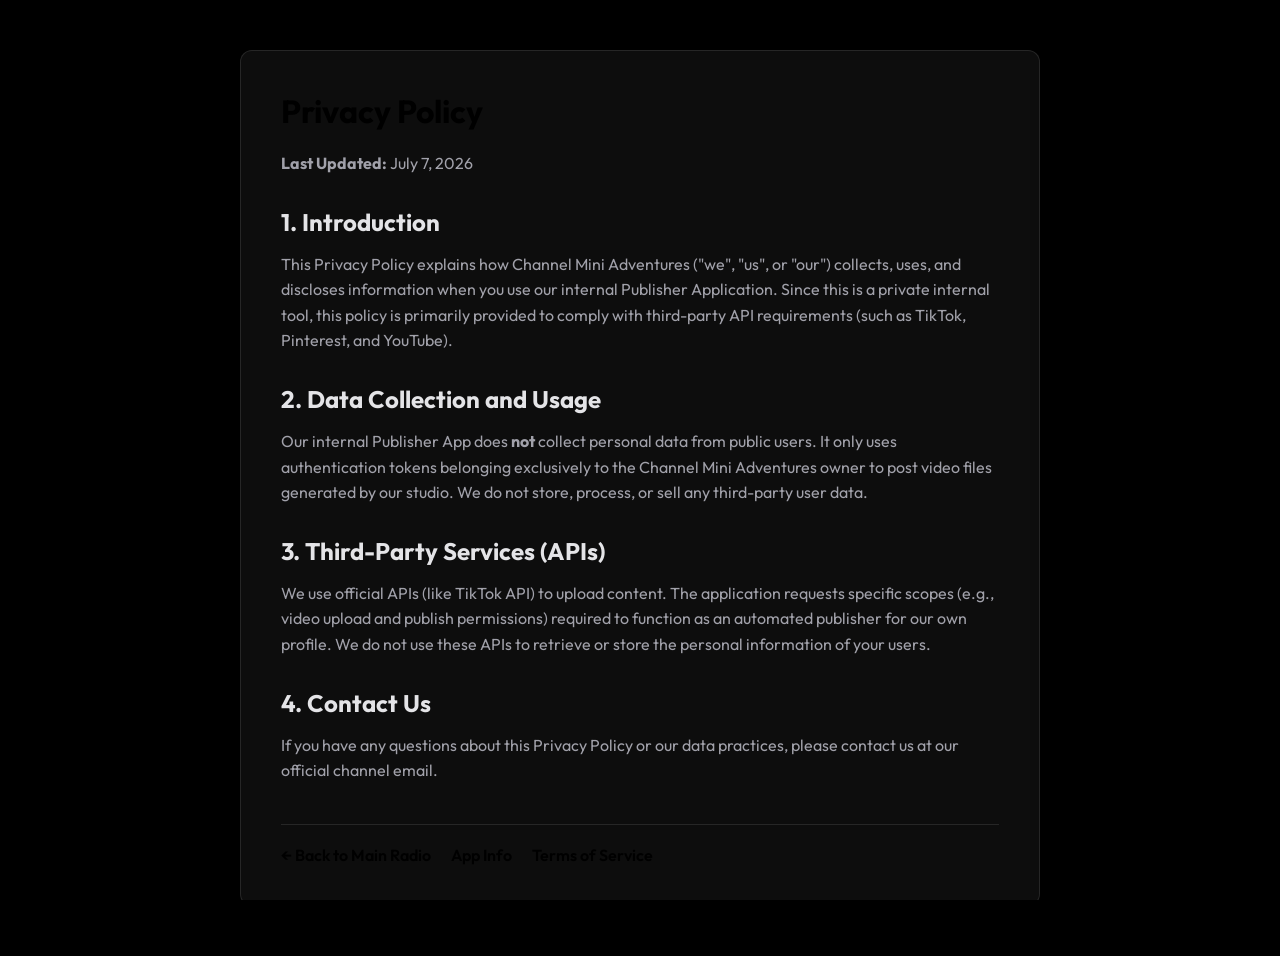
<file: privacy.html>
<!DOCTYPE html>
<html lang="en">
<head>
    <meta charset="UTF-8">
    <meta name="viewport" content="width=device-width, initial-scale=1.0">
    <title>Privacy Policy - Mini Adventures</title>
    <link rel="stylesheet" href="style.css">
    <link rel="preconnect" href="https://fonts.googleapis.com">
    <link rel="preconnect" href="https://fonts.gstatic.com" crossorigin>
    <link href="https://fonts.googleapis.com/css2?family=Outfit:wght@300;400;600&display=swap" rel="stylesheet">
    <link rel="icon" type="image/svg+xml" href="favicon2.svg">
    <style>
        .doc-container {
            max-width: 800px;
            margin: 50px auto;
            background: rgba(255, 255, 255, 0.05);
            backdrop-filter: blur(10px);
            border: 1px solid rgba(255,255,255,0.1);
            border-radius: 12px;
            padding: 40px;
            color: #f4f4f5;
        }
        .doc-container h1 { color: var(--primary, #00c2c7); margin-bottom: 20px; }
        .doc-container h2 { margin-top: 30px; margin-bottom: 15px; color: #e4e4e7; }
        .doc-container p { line-height: 1.6; color: #a1a1aa; margin-bottom: 15px; }
        .nav-links {
            margin-top: 40px;
            padding-top: 20px;
            border-top: 1px solid rgba(255,255,255,0.1);
            display: flex;
            gap: 20px;
        }
        .nav-links a { color: var(--primary, #00c2c7); text-decoration: none; font-weight: 600; }
        .nav-links a:hover { text-decoration: underline; }
    </style>
</head>
<body>
    <div class="overlay"></div>
    <div class="doc-container">
        <h1>Privacy Policy</h1>
        <p><strong>Last Updated:</strong> July 7, 2026</p>
        
        <h2>1. Introduction</h2>
        <p>This Privacy Policy explains how Channel Mini Adventures ("we", "us", or "our") collects, uses, and discloses information when you use our internal Publisher Application. Since this is a private internal tool, this policy is primarily provided to comply with third-party API requirements (such as TikTok, Pinterest, and YouTube).</p>

        <h2>2. Data Collection and Usage</h2>
        <p>Our internal Publisher App does <strong>not</strong> collect personal data from public users. It only uses authentication tokens belonging exclusively to the Channel Mini Adventures owner to post video files generated by our studio. We do not store, process, or sell any third-party user data.</p>

        <h2>3. Third-Party Services (APIs)</h2>
        <p>We use official APIs (like TikTok API) to upload content. The application requests specific scopes (e.g., video upload and publish permissions) required to function as an automated publisher for our own profile. We do not use these APIs to retrieve or store the personal information of your users.</p>

        <h2>4. Contact Us</h2>
        <p>If you have any questions about this Privacy Policy or our data practices, please contact us at our official channel email.</p>

        <div class="nav-links">
            <a href="/">← Back to Main Radio</a>
            <a href="app-info.html">App Info</a>
            <a href="terms.html">Terms of Service</a>
        </div>
    </div>
</body>
</html>
</file>
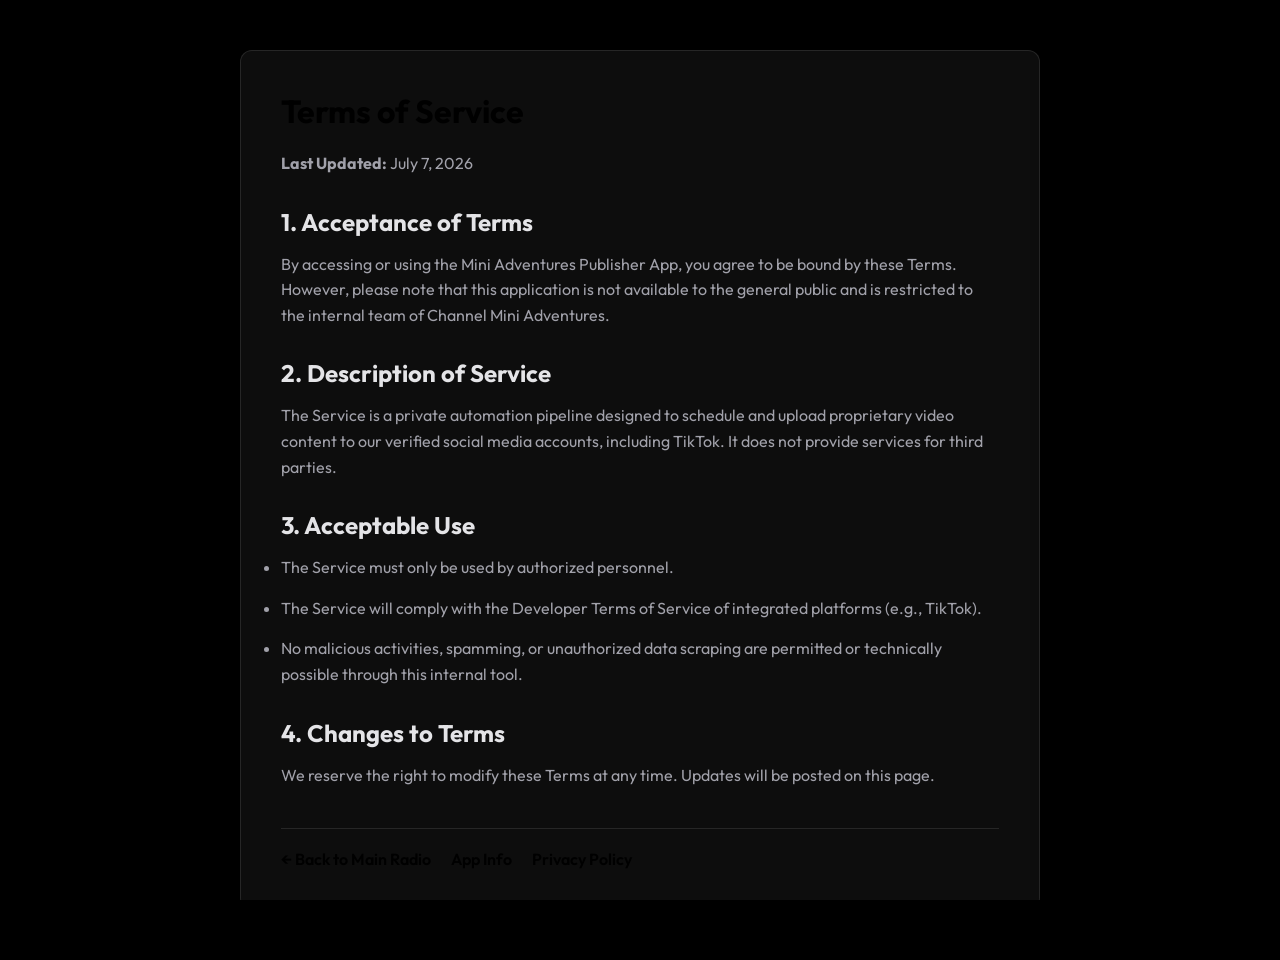
<file: terms.html>
<!DOCTYPE html>
<html lang="en">
<head>
    <meta charset="UTF-8">
    <meta name="viewport" content="width=device-width, initial-scale=1.0">
    <title>Terms of Service - Mini Adventures</title>
    <link rel="stylesheet" href="style.css">
    <link rel="preconnect" href="https://fonts.googleapis.com">
    <link rel="preconnect" href="https://fonts.gstatic.com" crossorigin>
    <link href="https://fonts.googleapis.com/css2?family=Outfit:wght@300;400;600&display=swap" rel="stylesheet">
    <link rel="icon" type="image/svg+xml" href="favicon2.svg">
    <style>
        .doc-container {
            max-width: 800px;
            margin: 50px auto;
            background: rgba(255, 255, 255, 0.05);
            backdrop-filter: blur(10px);
            border: 1px solid rgba(255,255,255,0.1);
            border-radius: 12px;
            padding: 40px;
            color: #f4f4f5;
        }
        .doc-container h1 { color: var(--primary, #00c2c7); margin-bottom: 20px; }
        .doc-container h2 { margin-top: 30px; margin-bottom: 15px; color: #e4e4e7; }
        .doc-container p, .doc-container li { line-height: 1.6; color: #a1a1aa; margin-bottom: 15px; }
        .nav-links {
            margin-top: 40px;
            padding-top: 20px;
            border-top: 1px solid rgba(255,255,255,0.1);
            display: flex;
            gap: 20px;
        }
        .nav-links a { color: var(--primary, #00c2c7); text-decoration: none; font-weight: 600; }
        .nav-links a:hover { text-decoration: underline; }
    </style>
</head>
<body>
    <div class="overlay"></div>
    <div class="doc-container">
        <h1>Terms of Service</h1>
        <p><strong>Last Updated:</strong> July 7, 2026</p>
        
        <h2>1. Acceptance of Terms</h2>
        <p>By accessing or using the Mini Adventures Publisher App, you agree to be bound by these Terms. However, please note that this application is not available to the general public and is restricted to the internal team of Channel Mini Adventures.</p>

        <h2>2. Description of Service</h2>
        <p>The Service is a private automation pipeline designed to schedule and upload proprietary video content to our verified social media accounts, including TikTok. It does not provide services for third parties.</p>

        <h2>3. Acceptable Use</h2>
        <ul>
            <li>The Service must only be used by authorized personnel.</li>
            <li>The Service will comply with the Developer Terms of Service of integrated platforms (e.g., TikTok).</li>
            <li>No malicious activities, spamming, or unauthorized data scraping are permitted or technically possible through this internal tool.</li>
        </ul>

        <h2>4. Changes to Terms</h2>
        <p>We reserve the right to modify these Terms at any time. Updates will be posted on this page.</p>

        <div class="nav-links">
            <a href="/">← Back to Main Radio</a>
            <a href="app-info.html">App Info</a>
            <a href="privacy.html">Privacy Policy</a>
        </div>
    </div>
</body>
</html>
</file>
<file: style.css>
:root {
    --primary: #000000; /* black */
    --secondary: #00e5ff; /* cyan */
    --kofi: #ff5e5b;
    --glass-bg: rgba(5, 5, 5, 0.85); /* darker glass */
    --glass-border: rgba(0, 229, 255, 0.2); /* cyan glow */
    --text-main: #ffffff;
    --text-muted: #8892b0;
}

* {
    margin: 0;
    padding: 0;
    box-sizing: border-box;
    font-family: 'Outfit', sans-serif;
}

body, html {
    width: 100%;
    height: 100%;
    overflow-x: hidden;
    background-color: #000000;
    color: var(--text-main);
}

/* Background System */
.bg-container {
    position: fixed;
    top: 0; left: 0; width: 100%; height: 100%;
    z-index: 0;
}

.bg-image {
    position: absolute;
    top: 0; left: 0;
    z-index: 0;
    width: 100%;
    height: 100%;
    background-image: url('bg1.png');
    background-size: cover;
    background-position: center;
    background-repeat: no-repeat;
    background-color: #000000;
    /* Pós-produção: Desfoque, brilho, contraste, saturação e leve tom cinematográfico roxo/azulado */
    filter: blur(12px) brightness(0.55) contrast(1.2) saturate(1.3) sepia(0.1) hue-rotate(-5deg);
    animation: slowZoom 30s infinite alternate linear;
}

.bg-overlay {
    position: fixed;
    top: 0; left: 0; width: 100%; height: 100%;
    background: radial-gradient(circle at center, transparent 0%, rgba(0,0,0,0.6) 100%);
    z-index: 1;
}

@keyframes slowZoom {
    0% { transform: scale(1.1); }
    100% { transform: scale(1.2); }
}

/* Entrance Overlay */
.entrance-overlay {
    position: fixed;
    top: 0; left: 0; width: 100%; height: 100%;
    background: rgba(10, 10, 15, 0.85);
    backdrop-filter: blur(20px);
    display: flex;
    justify-content: center;
    align-items: center;
    z-index: 100;
    transition: opacity 0.8s ease, visibility 0.8s;
}

.entrance-overlay.fade-out {
    opacity: 0;
    visibility: hidden;
}

.entrance-content {
    text-align: center;
    animation: floatUp 1s cubic-bezier(0.2, 0.8, 0.2, 1) forwards;
}

.entrance-icon {
    font-size: 4rem;
    margin-bottom: 1rem;
    color: var(--secondary);
    animation: pulseIcon 2s infinite ease-in-out;
}

.entrance-content h1 {
    font-size: 2.5rem;
    font-weight: 800;
    margin-bottom: 0.5rem;
    background: linear-gradient(90deg, #fff, var(--secondary));
    -webkit-background-clip: text;
    -webkit-text-fill-color: transparent;
}

.entrance-content p {
    color: var(--text-muted);
    font-size: 1.2rem;
    margin-bottom: 2rem;
}

.magic-btn {
    background: transparent;
    border: 2px solid var(--secondary);
    padding: 15px 40px;
    border-radius: 50px;
    color: var(--secondary);
    font-size: 1.2rem;
    font-weight: 600;
    cursor: pointer;
    box-shadow: 0 0 15px rgba(0, 229, 255, 0.2);
    transition: all 0.3s;
}

.magic-btn:hover {
    transform: translateY(-3px) scale(1.05);
    background: var(--secondary);
    color: black;
    box-shadow: 0 15px 25px rgba(0, 229, 255, 0.4);
}

/* Main Content */
main {
    min-height: 100vh;
    display: flex;
    justify-content: center;
    align-items: center;
    padding: 40px 20px;
    position: relative;
    z-index: 10;
}

main.hidden {
    display: none;
}

/* Glass Card */
.glass-card {
    position: relative;
    background: var(--glass-bg);
    backdrop-filter: blur(16px);
    -webkit-backdrop-filter: blur(16px);
    border: 1px solid var(--glass-border);
    border-radius: 24px;
    padding: 40px;
    width: 100%;
    max-width: 480px;
    box-shadow: 0 25px 50px rgba(0,0,0,0.3);
    animation: floatIn 1s cubic-bezier(0.2, 0.8, 0.2, 1) forwards;
    display: flex;
    flex-direction: column;
    align-items: center;
}

/* Header */
.profile-header {
    text-align: center;
    margin-bottom: 30px;
    width: 100%;
}

.avatar-container {
    position: relative;
    width: 100px;
    height: 100px;
    margin: 0 auto 15px;
}

.avatar {
    width: 100%;
    height: 100%;
    border-radius: 50%;
    object-fit: cover;
    border: 3px solid rgba(255, 255, 255, 0.2);
    position: relative;
    z-index: 2;
}

.pulse-ring {
    position: absolute;
    top: -5px; left: -5px; right: -5px; bottom: -5px;
    border-radius: 50%;
    background: linear-gradient(45deg, transparent, var(--secondary));
    z-index: 1;
    animation: slowPulse 3s infinite alternate;
}

.profile-header h2 {
    font-size: 1.8rem;
    font-weight: 800;
    margin-bottom: 5px;
    letter-spacing: 1px;
}

.profile-header .bio {
    color: var(--text-muted);
    font-size: 1rem;
    font-weight: 300;
}

/* Video Wrapper */
.video-wrapper {
    width: 100%;
    border-radius: 16px;
    overflow: hidden;
    margin-bottom: 30px;
    box-shadow: 0 10px 30px rgba(0,0,0,0.5);
    border: 1px solid rgba(255,255,255,0.05);
    aspect-ratio: 16 / 9;
    position: relative;
}

.video-wrapper iframe {
    position: absolute;
    top: 0; left: 0; width: 100%; height: 100%;
    pointer-events: none; /* Make it unclickable so it acts purely as a radio display */
}

/* Links */
.links-container {
    width: 100%;
    display: flex;
    flex-direction: column;
    gap: 12px;
}

.link-btn {
    width: 100%;
    padding: 16px 20px;
    background: rgba(255, 255, 255, 0.05);
    border: 1px solid rgba(255, 255, 255, 0.1);
    border-radius: 12px;
    color: white;
    text-decoration: none;
    font-weight: 600;
    font-size: 1.1rem;
    display: flex;
    align-items: center;
    transition: all 0.3s ease;
}

.link-btn i {
    font-size: 1.4rem;
    width: 30px;
    margin-right: 15px;
    text-align: center;
}

.link-btn:hover {
    background: rgba(255, 255, 255, 0.15);
    transform: translateY(-2px);
    box-shadow: 0 5px 15px rgba(0,0,0,0.2);
}

.yt-btn:hover i { color: #ff0000; }
.tiktok-btn:hover i { color: #00f2fe; }
.ig-btn:hover i { color: #e1306c; }
.pin-btn:hover i { color: #e60023; }
.spot-btn:hover i { color: #1db954; }

/* Ko-fi special button */
.kofi-btn {
    width: 100%;
    padding: 18px 20px;
    background: linear-gradient(45deg, #FF5E5B, #FF8E8B);
    border: none;
    border-radius: 12px;
    color: white;
    text-decoration: none;
    font-weight: 800;
    font-size: 1.1rem;
    display: flex;
    align-items: center;
    justify-content: center;
    margin-top: 10px;
    transition: all 0.3s ease;
    box-shadow: 0 8px 20px rgba(255, 94, 91, 0.3);
}

.kofi-btn i {
    font-size: 1.4rem;
    margin-right: 10px;
}

.kofi-btn:hover {
    transform: translateY(-3px) scale(1.02);
    box-shadow: 0 12px 25px rgba(255, 94, 91, 0.5);
}

footer {
    margin-top: 30px;
    text-align: center;
    color: rgba(255,255,255,0.3);
    font-size: 0.8rem;
}

/* Animations */
@keyframes floatIn {
    0% { opacity: 0; transform: translateY(40px); }
    100% { opacity: 1; transform: translateY(0); }
}

@keyframes floatUp {
    0% { opacity: 0; transform: translateY(20px); }
    100% { opacity: 1; transform: translateY(0); }
}

@keyframes pulseIcon {
    0%, 100% { transform: scale(1); opacity: 0.8; }
    50% { transform: scale(1.1); opacity: 1; }
}

@keyframes slowPulse {
    0% { transform: scale(0.95); opacity: 0.5; }
    100% { transform: scale(1.05); opacity: 1; }
}

#particles-canvas {
    position: absolute;
    top: 0;
    left: 0;
    width: 100%;
    height: 100%;
    z-index: 5; /* Increased from 2 to 5 to be absolutely sure */
    pointer-events: none;
}

.floating-island {
    position: absolute;
    right: 100%; /* Stick to the left edge of the card */
    margin-right: -20px; /* Slight overlap into the card */
    bottom: -350px; /* Push down to crop at the bottom */
    width: 1050px; /* Massive size to crop on the left side */
    z-index: 20; /* In front of the menu card contents */
    pointer-events: none;
    animation: floatIsland 6s ease-in-out infinite;
    filter: drop-shadow(0 20px 40px rgba(0,229,255,0.15)); /* slight cyan glow/shadow */
}

@keyframes floatIsland {
    0%, 100% { transform: translateY(0) rotate(0deg); }
    50% { transform: translateY(-25px) rotate(1.5deg); }
}

.floating-island-2 {
    position: absolute;
    left: 100%; /* Stick to the right edge of the card */
    margin-left: -60px; /* Overlap behind the card slightly */
    top: -20px; /* Near the top right corner */
    width: 380px; /* Smaller size */
    z-index: -1; /* Behind the menu card contents and glass */
    pointer-events: none;
    animation: floatIsland2 8s ease-in-out infinite;
    filter: drop-shadow(0 20px 40px rgba(0,229,255,0.1)) brightness(0.9);
}

@keyframes floatIsland2 {
    0%, 100% { transform: scaleX(-1) translateY(0) rotate(0deg); }
    50% { transform: scaleX(-1) translateY(-15px) rotate(-1.5deg); }
}

@media (max-width: 1200px) {
    .floating-island, .floating-island-2 {
        display: none !important; /* Totalmente removidas na versão mobile/telas menores */
    }
}
</file>
